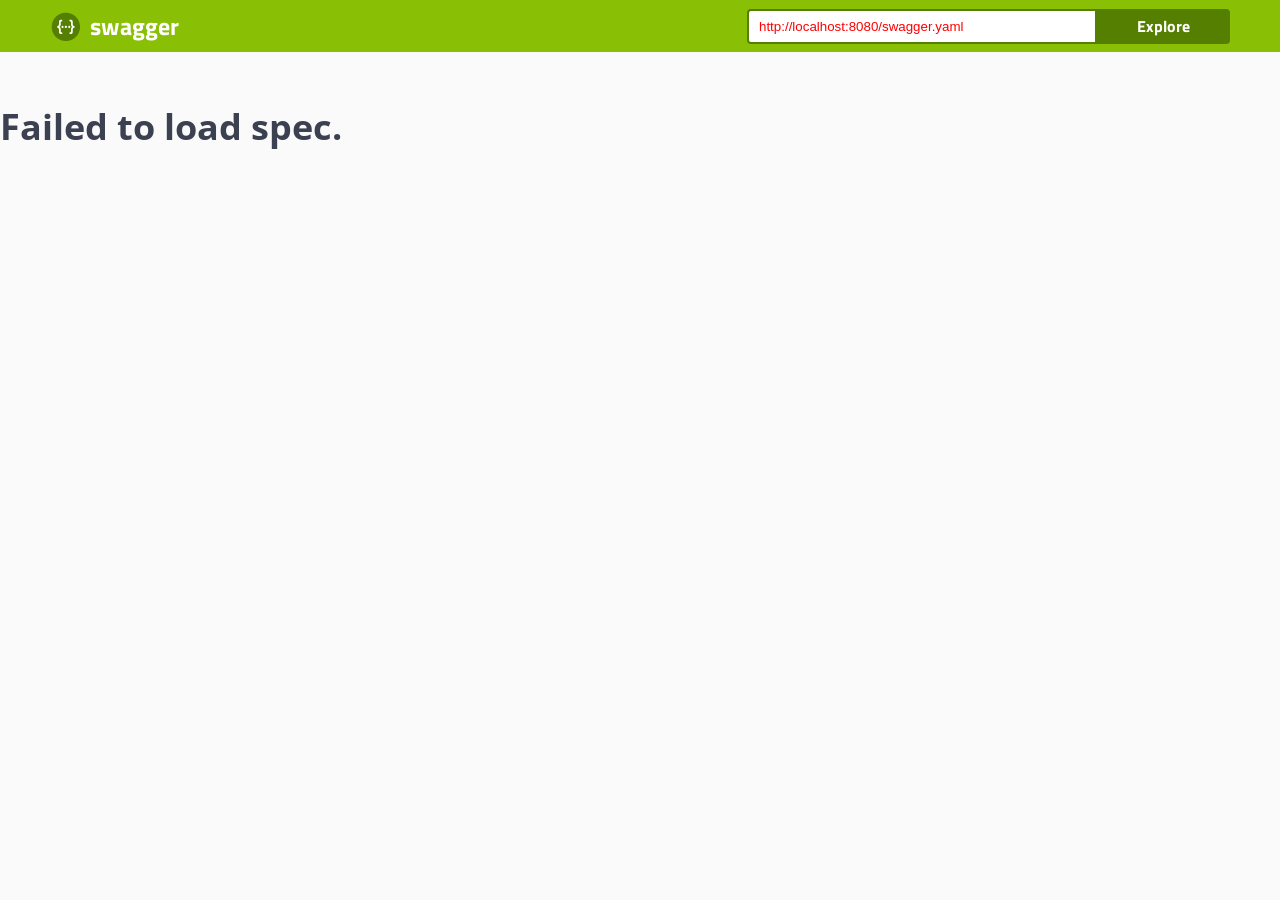
<file: src/public/swagger-ui/index.html>
<!-- HTML for static distribution bundle build -->
<!DOCTYPE html>
<html lang="en">
<head>
  <meta charset="UTF-8">
  <title>Swagger UI</title>
  <link href="https://fonts.googleapis.com/css?family=Open+Sans:400,700|Source+Code+Pro:300,600|Titillium+Web:400,600,700" rel="stylesheet">
  <link rel="stylesheet" type="text/css" href="./swagger-ui.css" >
  <link rel="icon" type="image/png" href="./favicon-32x32.png" sizes="32x32" />
  <link rel="icon" type="image/png" href="./favicon-16x16.png" sizes="16x16" />
  <style>
    html
    {
        box-sizing: border-box;
        overflow: -moz-scrollbars-vertical;
        overflow-y: scroll;
    }
    *,
    *:before,
    *:after
    {
        box-sizing: inherit;
    }

    body {
      margin:0;
      background: #fafafa;
    }
  </style>
</head>

<body>

<svg xmlns="http://www.w3.org/2000/svg" xmlns:xlink="http://www.w3.org/1999/xlink" style="position:absolute;width:0;height:0">
  <defs>
    <symbol viewBox="0 0 20 20" id="unlocked">
          <path d="M15.8 8H14V5.6C14 2.703 12.665 1 10 1 7.334 1 6 2.703 6 5.6V6h2v-.801C8 3.754 8.797 3 10 3c1.203 0 2 .754 2 2.199V8H4c-.553 0-1 .646-1 1.199V17c0 .549.428 1.139.951 1.307l1.197.387C5.672 18.861 6.55 19 7.1 19h5.8c.549 0 1.428-.139 1.951-.307l1.196-.387c.524-.167.953-.757.953-1.306V9.199C17 8.646 16.352 8 15.8 8z"></path>
    </symbol>

    <symbol viewBox="0 0 20 20" id="locked">
      <path d="M15.8 8H14V5.6C14 2.703 12.665 1 10 1 7.334 1 6 2.703 6 5.6V8H4c-.553 0-1 .646-1 1.199V17c0 .549.428 1.139.951 1.307l1.197.387C5.672 18.861 6.55 19 7.1 19h5.8c.549 0 1.428-.139 1.951-.307l1.196-.387c.524-.167.953-.757.953-1.306V9.199C17 8.646 16.352 8 15.8 8zM12 8H8V5.199C8 3.754 8.797 3 10 3c1.203 0 2 .754 2 2.199V8z"/>
    </symbol>

    <symbol viewBox="0 0 20 20" id="close">
      <path d="M14.348 14.849c-.469.469-1.229.469-1.697 0L10 11.819l-2.651 3.029c-.469.469-1.229.469-1.697 0-.469-.469-.469-1.229 0-1.697l2.758-3.15-2.759-3.152c-.469-.469-.469-1.228 0-1.697.469-.469 1.228-.469 1.697 0L10 8.183l2.651-3.031c.469-.469 1.228-.469 1.697 0 .469.469.469 1.229 0 1.697l-2.758 3.152 2.758 3.15c.469.469.469 1.229 0 1.698z"/>
    </symbol>

    <symbol viewBox="0 0 20 20" id="large-arrow">
      <path d="M13.25 10L6.109 2.58c-.268-.27-.268-.707 0-.979.268-.27.701-.27.969 0l7.83 7.908c.268.271.268.709 0 .979l-7.83 7.908c-.268.271-.701.27-.969 0-.268-.269-.268-.707 0-.979L13.25 10z"/>
    </symbol>

    <symbol viewBox="0 0 20 20" id="large-arrow-down">
      <path d="M17.418 6.109c.272-.268.709-.268.979 0s.271.701 0 .969l-7.908 7.83c-.27.268-.707.268-.979 0l-7.908-7.83c-.27-.268-.27-.701 0-.969.271-.268.709-.268.979 0L10 13.25l7.418-7.141z"/>
    </symbol>


    <symbol viewBox="0 0 24 24" id="jump-to">
      <path d="M19 7v4H5.83l3.58-3.59L8 6l-6 6 6 6 1.41-1.41L5.83 13H21V7z"/>
    </symbol>

    <symbol viewBox="0 0 24 24" id="expand">
      <path d="M10 18h4v-2h-4v2zM3 6v2h18V6H3zm3 7h12v-2H6v2z"/>
    </symbol>

  </defs>
</svg>

<div id="swagger-ui"></div>

<script src="./swagger-ui-bundle.js"> </script>
<script src="./swagger-ui-standalone-preset.js"> </script>
<script>
window.onload = function() {
  // Build a system
  const ui = SwaggerUIBundle({
    url: "http://localhost:8080/swagger.yaml",
    dom_id: '#swagger-ui',
    presets: [
      SwaggerUIBundle.presets.apis,
      SwaggerUIStandalonePreset
    ],
    plugins: [
      SwaggerUIBundle.plugins.DownloadUrl
    ],
    layout: "StandaloneLayout"
  })

  window.ui = ui
}
</script>
</body>

</html>
</file>
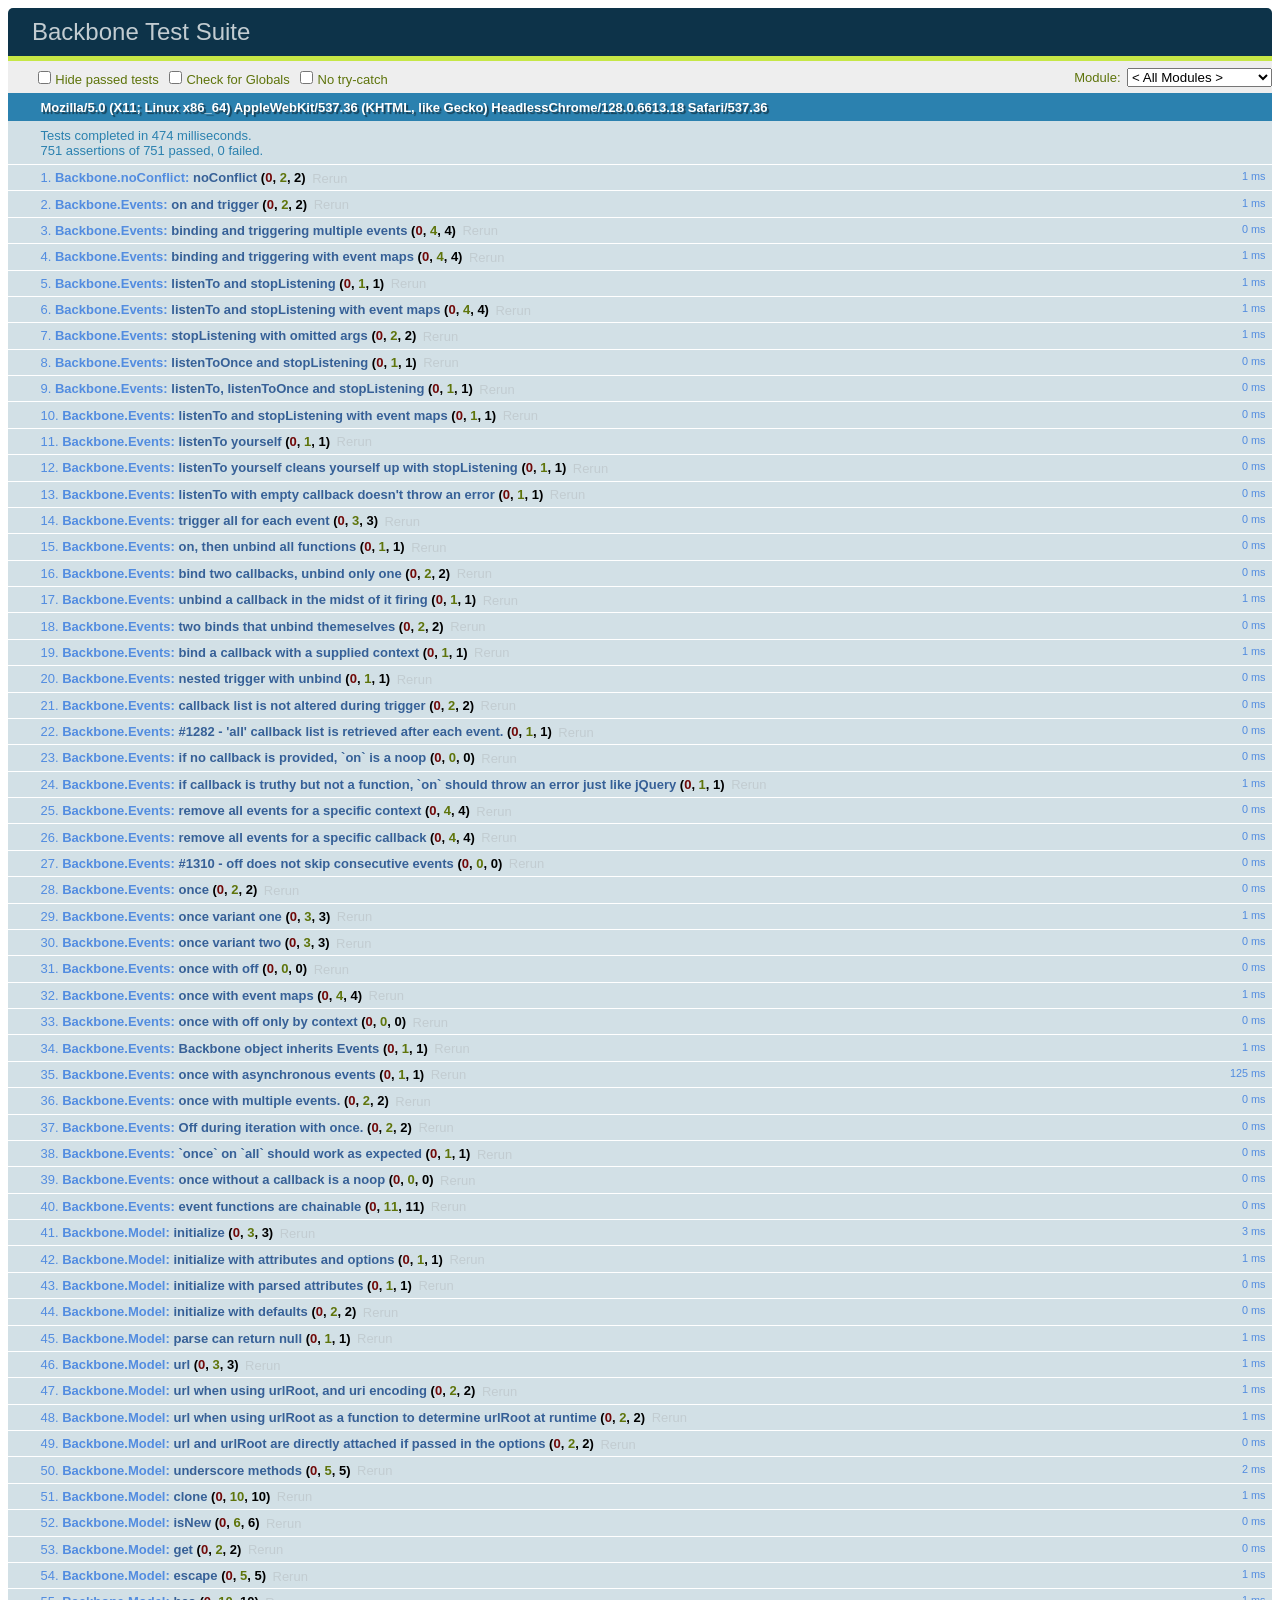
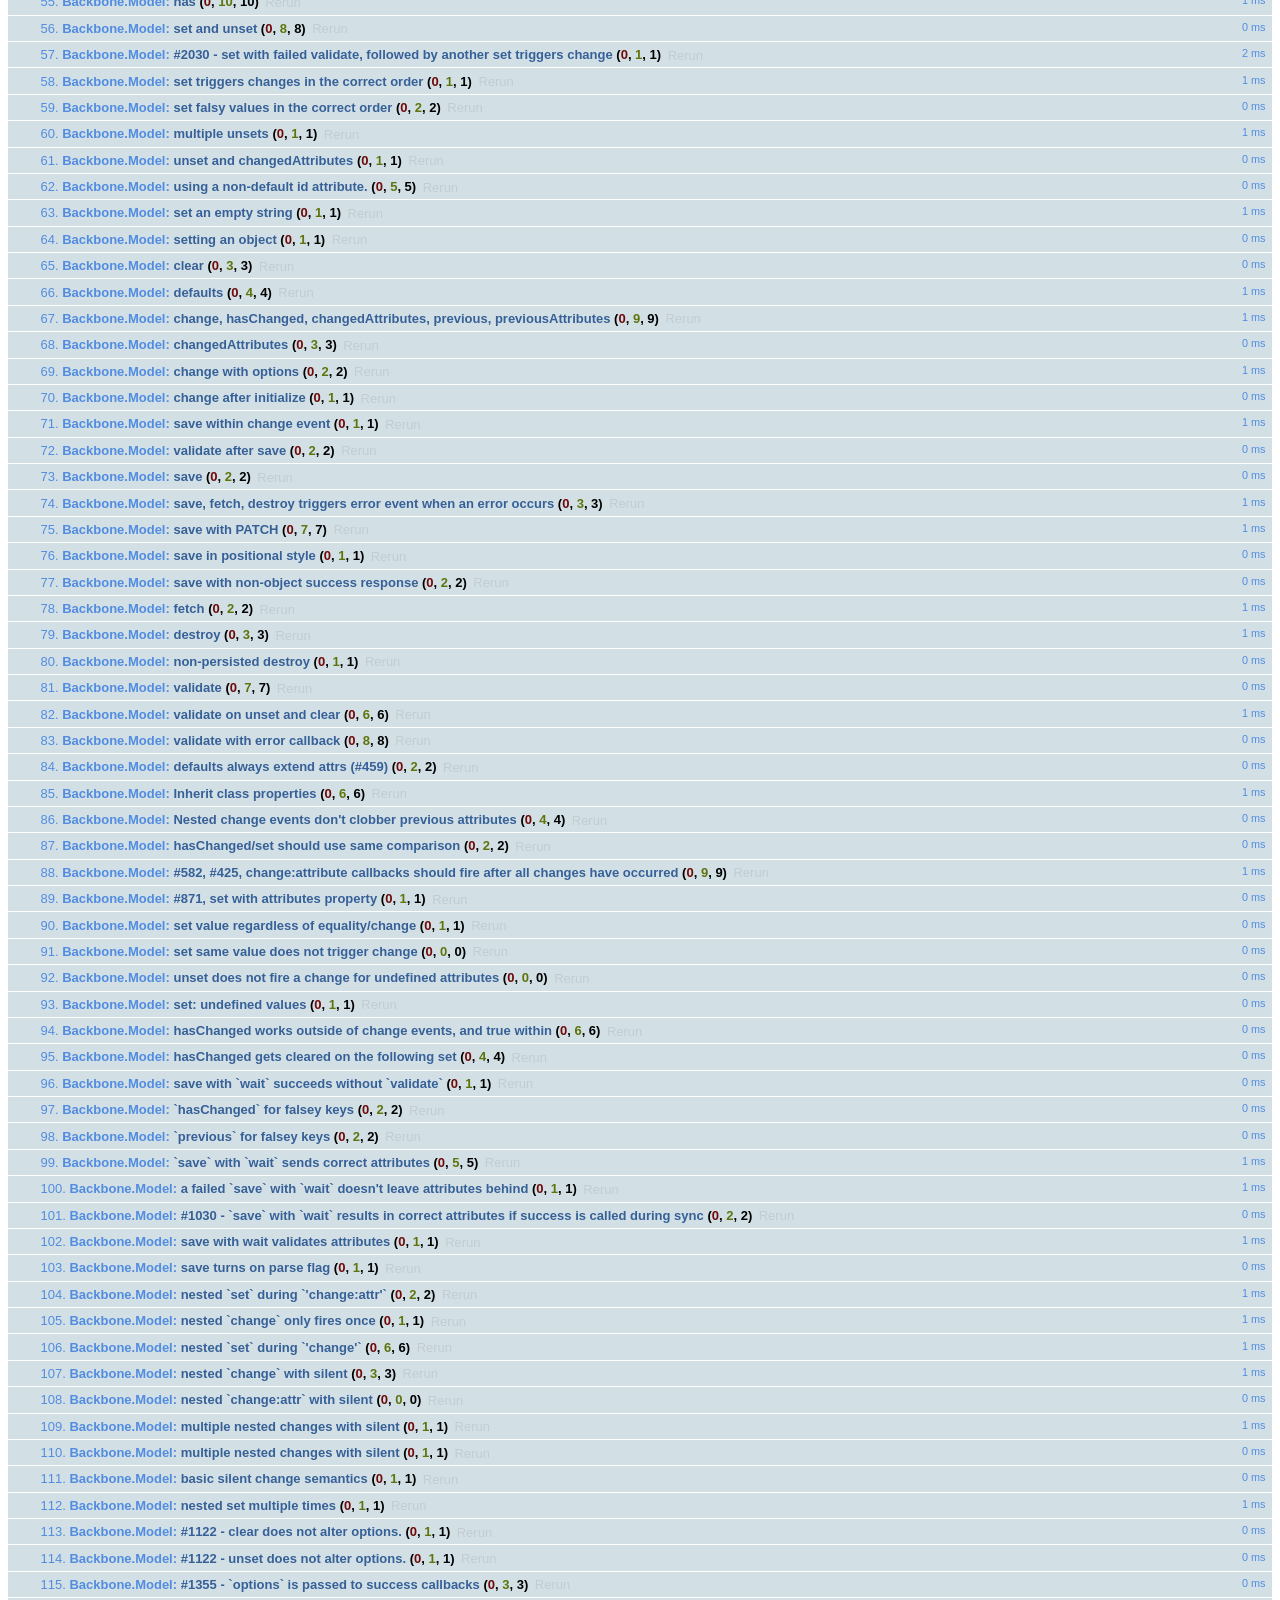
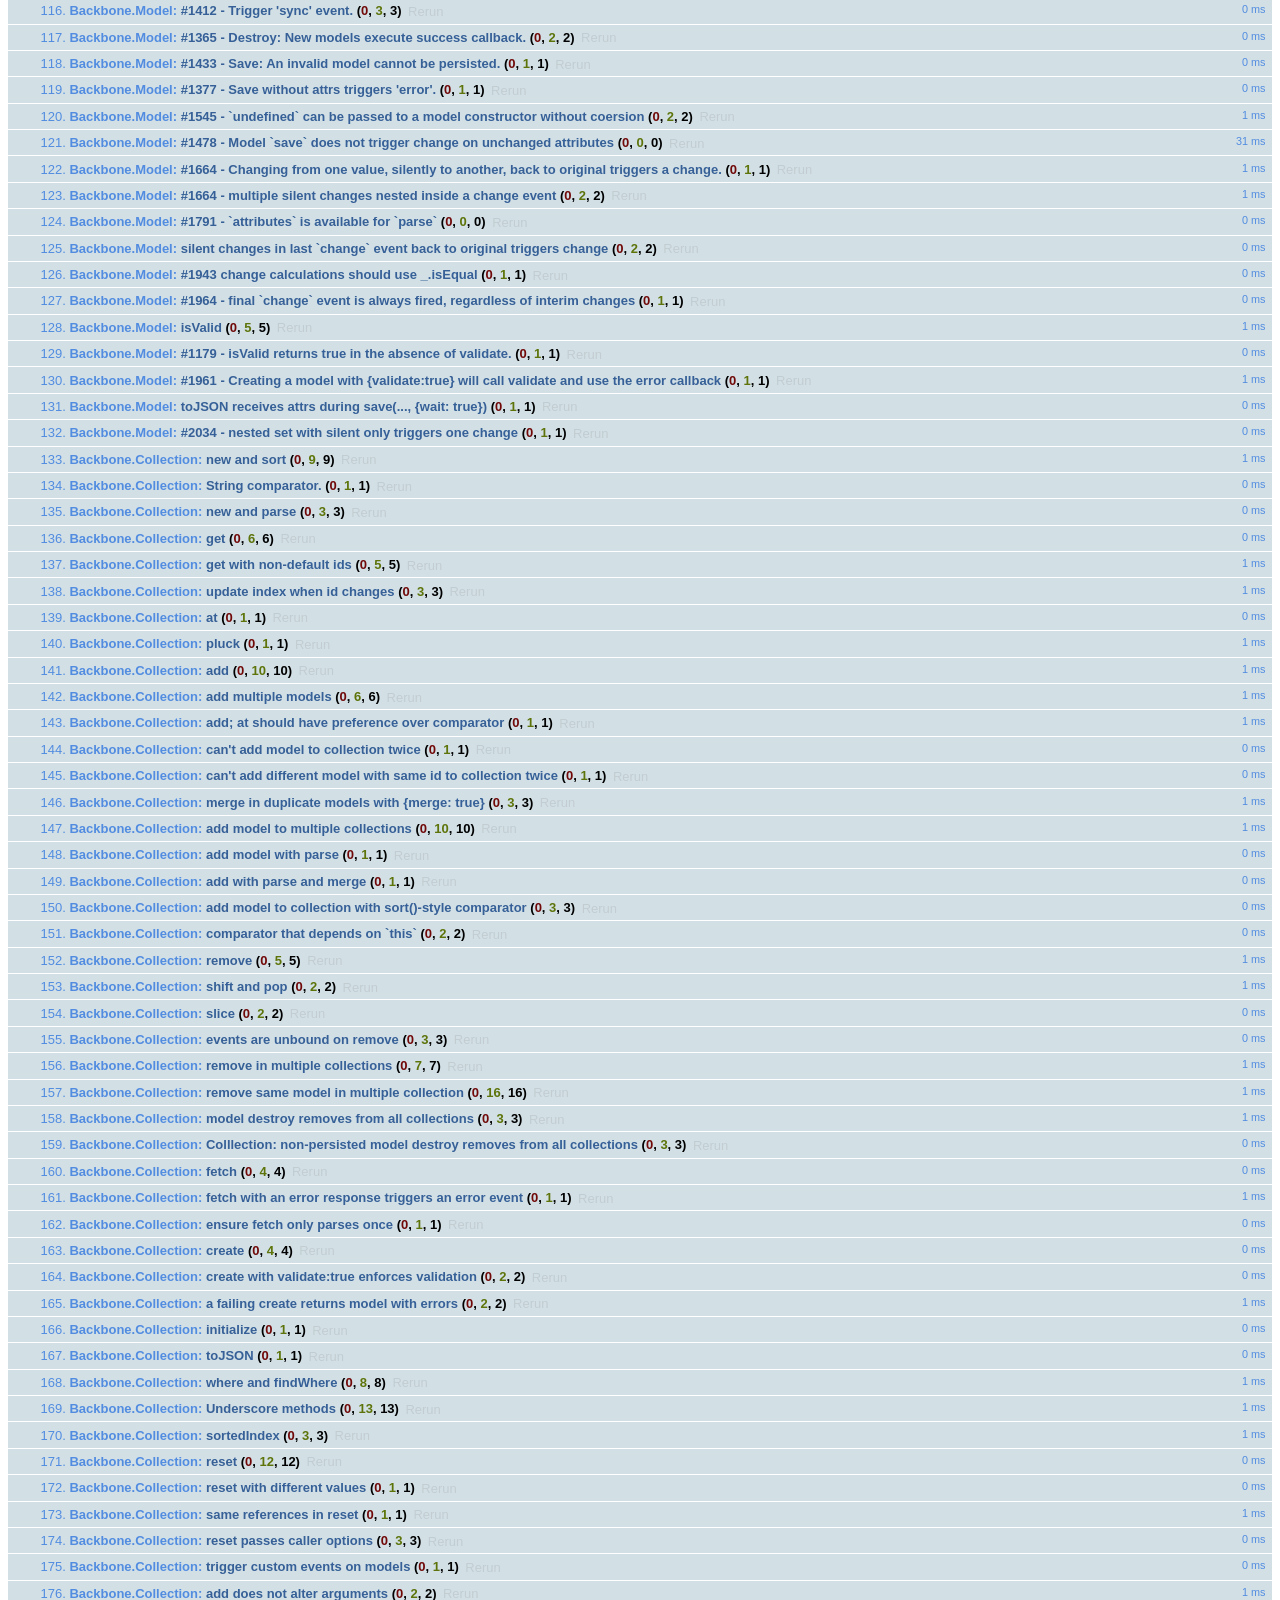
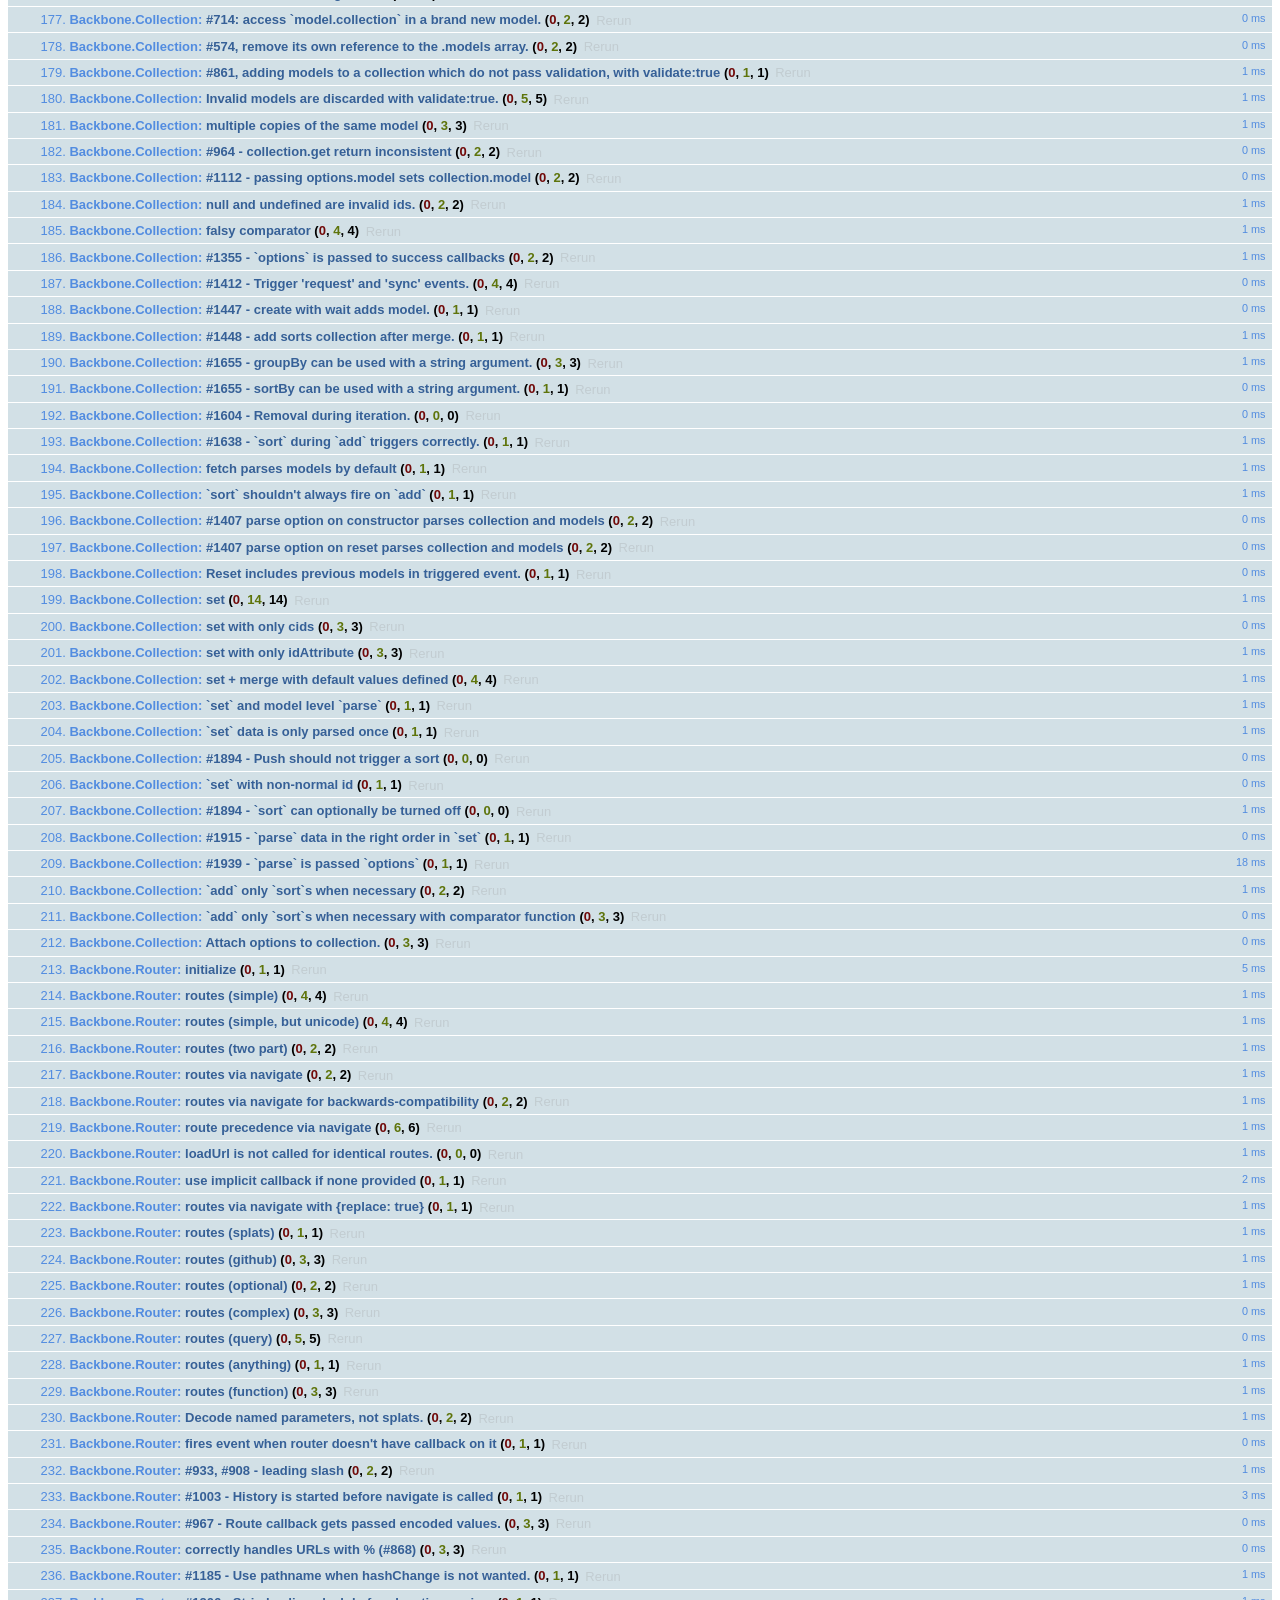
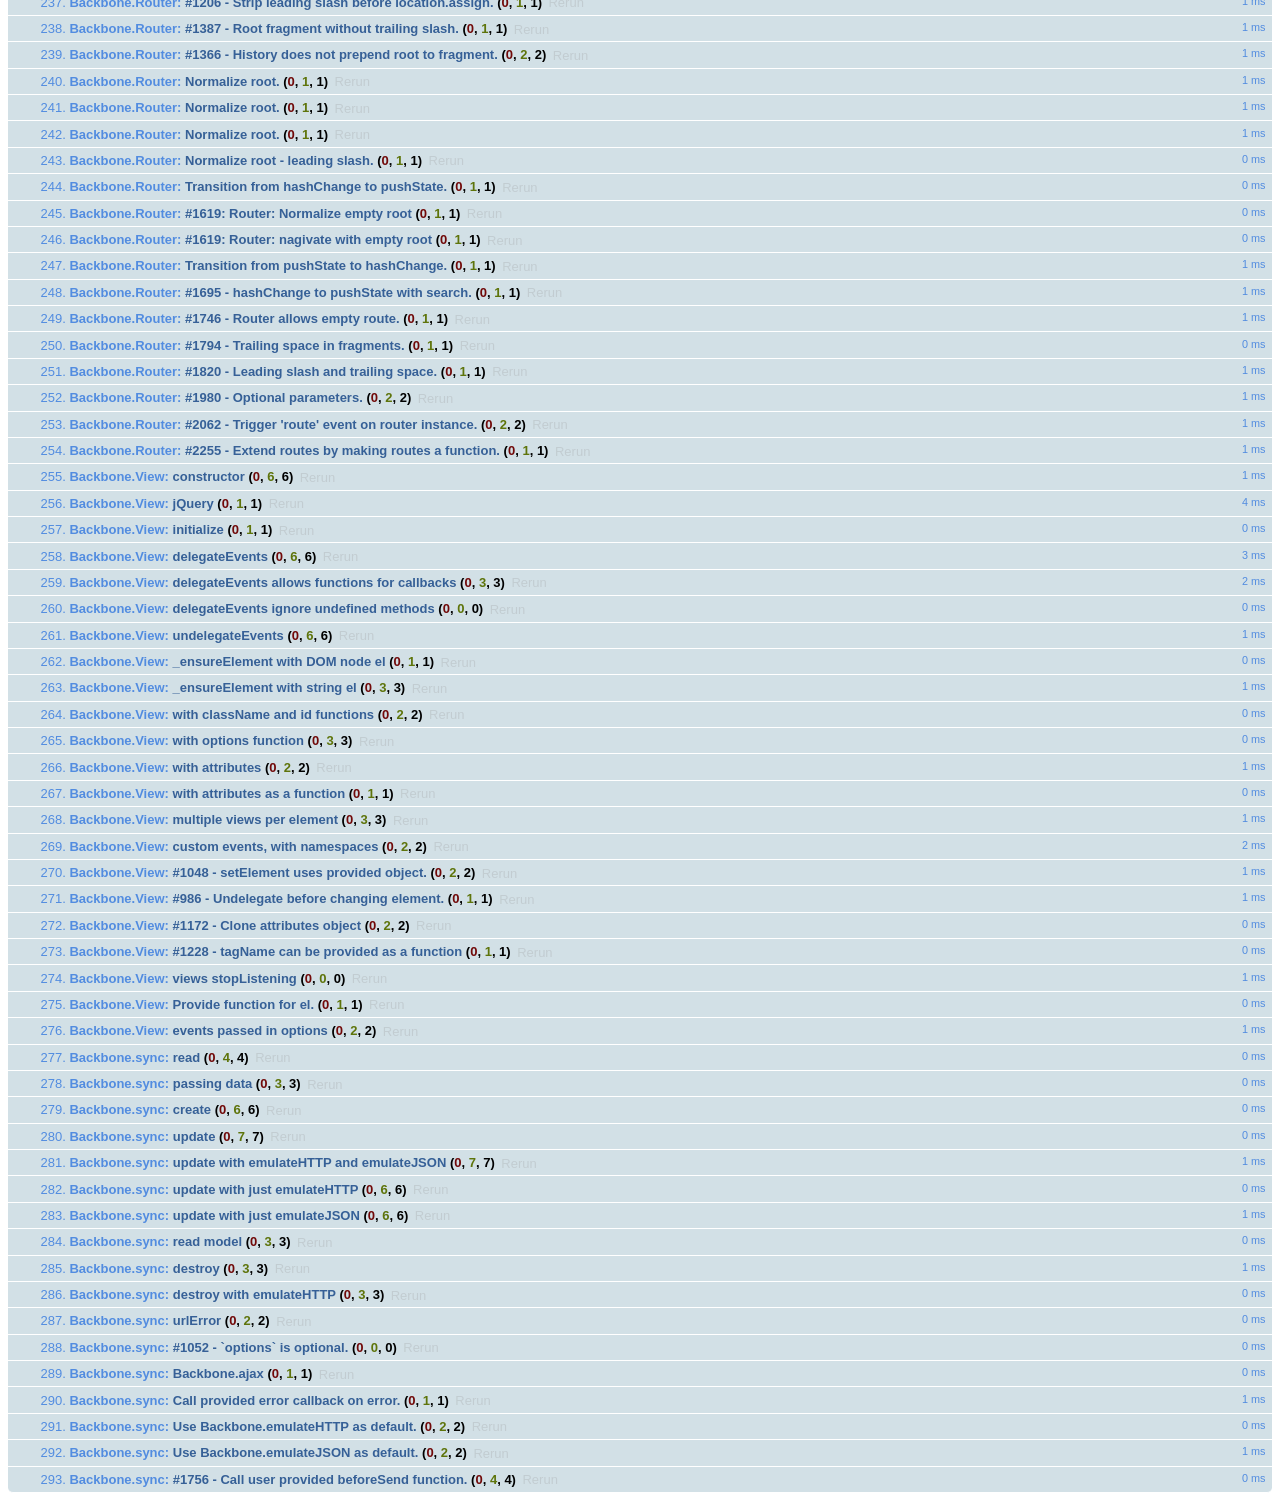
<file: src/public/scripts/vendor/backbone-amd/test/index.html>
<!doctype html>
<html>
<head>
  <meta charset='utf8'>
  <title>Backbone Test Suite</title>
  <link rel="stylesheet" href="vendor/qunit.css" type="text/css" media="screen">
  <script src="vendor/json2.js"></script>
  <script src="vendor/jquery.js"></script>
  <script src="vendor/qunit.js"></script>
  <script src="vendor/underscore.js"></script>
  <script src="../backbone.js"></script>
  <script src="environment.js"></script>
  <script src="noconflict.js"></script>
  <script src="events.js"></script>
  <script src="model.js"></script>
  <script src="collection.js"></script>
  <script src="router.js"></script>
  <script src="view.js"></script>
  <script src="sync.js"></script>
</head>
<body>
  <div id="qunit"></div>
  <div id="qunit-fixture">
    <div id='testElement'>
      <h1>Test</h1>
    </div>
  </div>
</body>
</html>
</file>
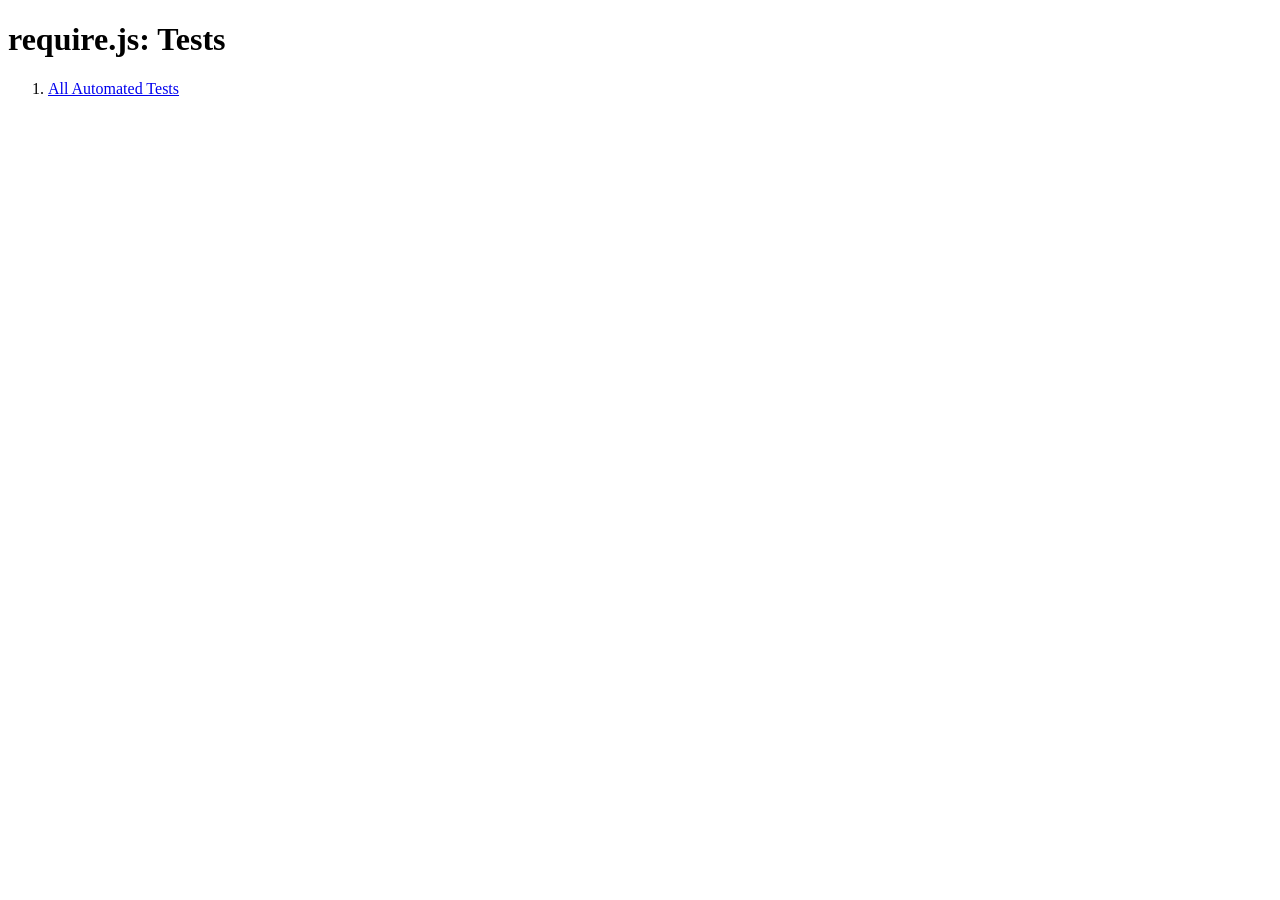
<file: src/public/scripts/vendor/requirejs/tests/index.html>
<!DOCTYPE html>
<html>
<head>
    <title>require.js: Tests</title>
</head>
<body>
    <h1>require.js: Tests</h1>
    <ol>
        <li><a href="doh/runner.html?testUrl=../all">All Automated Tests</a>
    </ol>
</body>
</html>
</file>
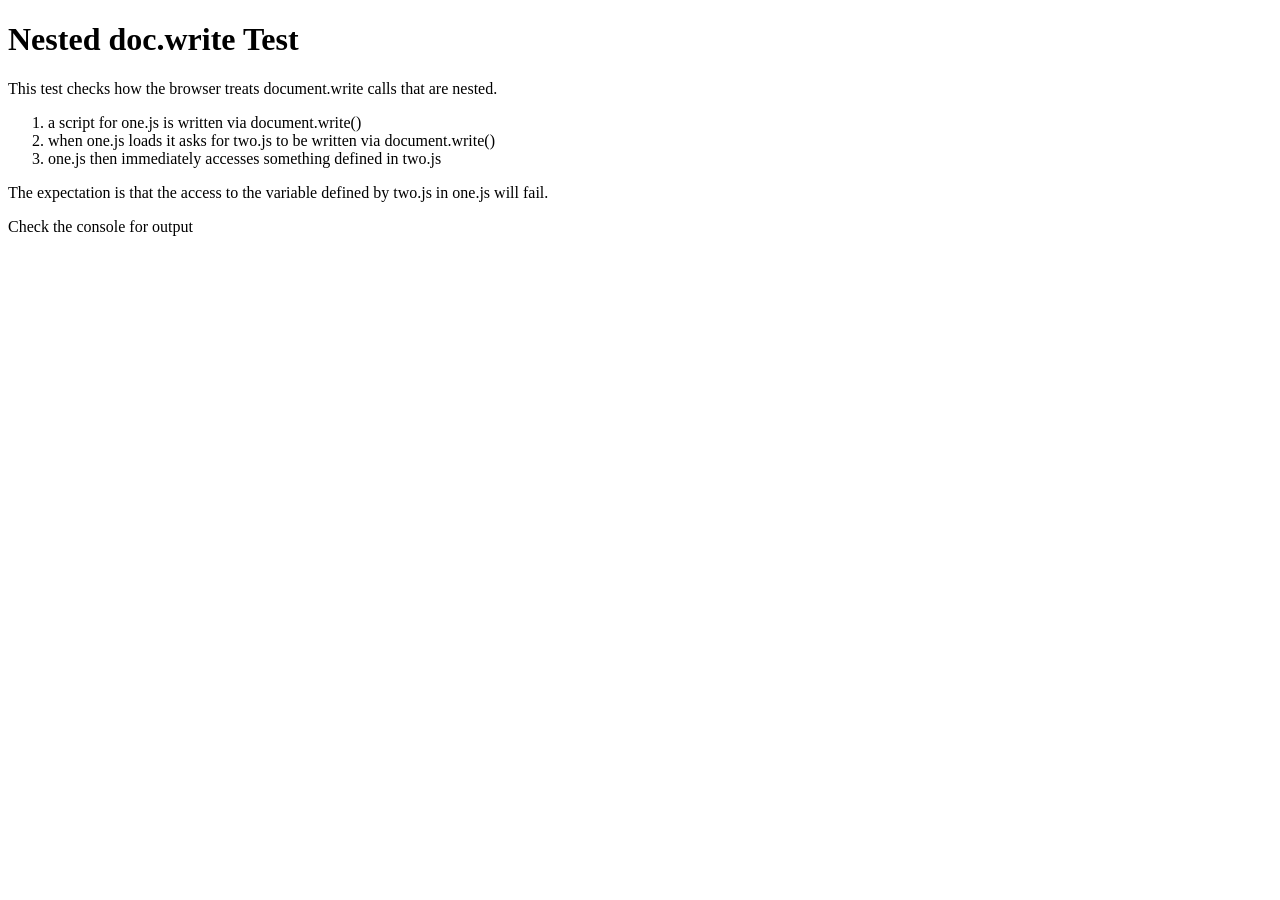
<file: src/public/scripts/vendor/requirejs/tests/browsertests/docwritenested/index.html>
<!DOCTYPE html>
<html>
<head>
    <title>Nested doc.write Test</title>
    <script type="text/javascript">
    function loadScript(url) {
        url += "?stamp=" + (new Date()).getTime();
        document.write('<script src="' + url + '"></' + 'script>');
    }
    loadScript("one.js");
    </script>
</head>
<body>
    <h1>Nested doc.write Test</h1>

    <p>This test checks how the browser treats document.write calls that are nested.</p>
    <ol>
        <li>a script for one.js is written via document.write()</li>
        <li>when one.js loads it asks for two.js to be written via document.write()</li>
        <li>one.js then immediately accesses something defined in two.js</li>
    </ol>
    
    <p>The expectation is that the access to the variable defined by two.js in one.js
    will fail.</p>

    <p>Check the console for output</p>
</body>
</html>
</file>
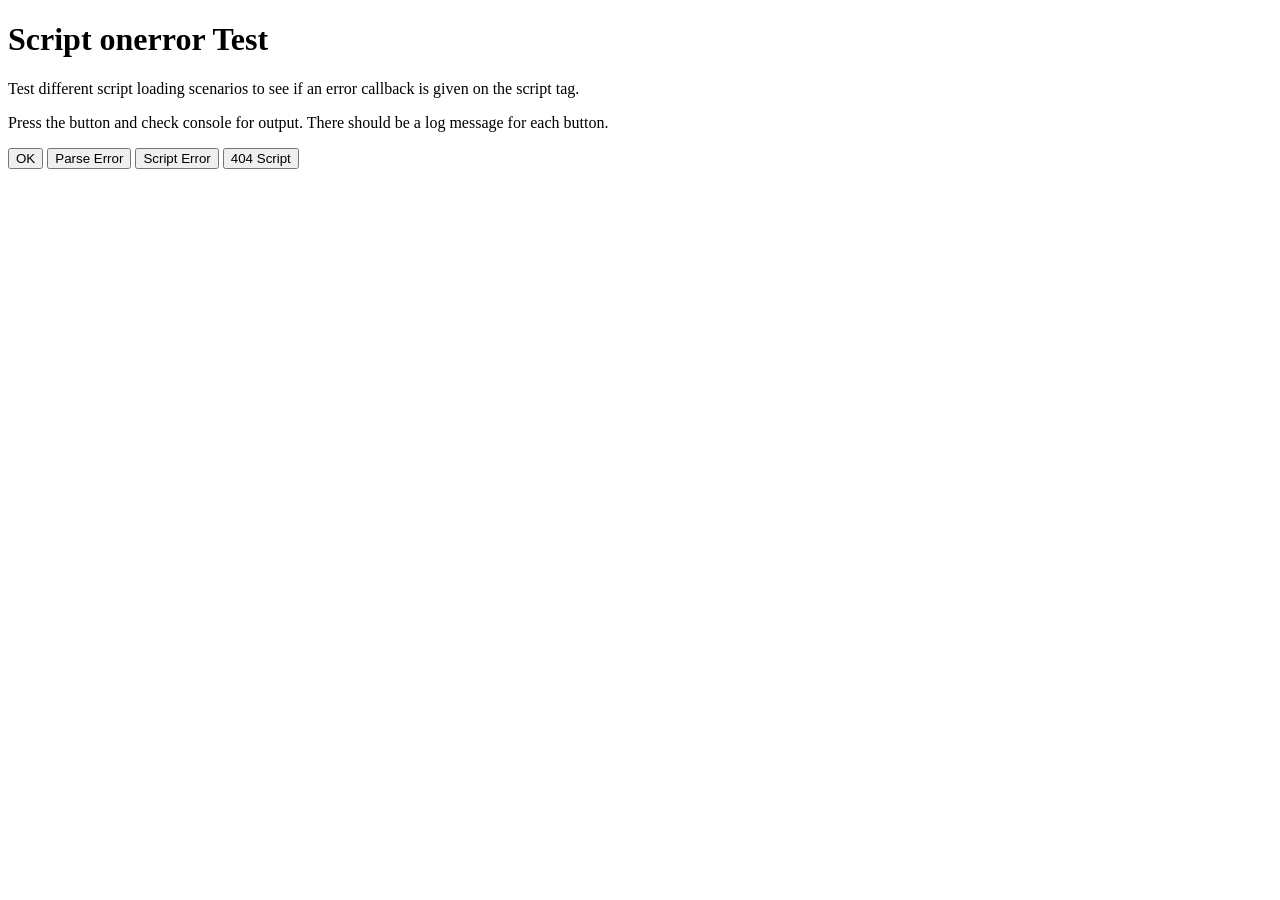
<file: src/public/scripts/vendor/requirejs/tests/browsertests/onerror/index.html>
<!DOCTYPE html>
<html>
<head>
    <title>Script onerror Test</title>
    <script src="../common.js"></script>
    <script>

    var readyRegExp = /complete|loaded/;
  
    function onTestScriptLoad(evt) {
        var node = evt.target || evt.srcElement;
        if (evt.type === "load" || readyRegExp.test(node.readyState)) {
            log(node.getAttribute("data-name") + " loaded");
      
            //Clean up binding.
            if (node.removeEventListener) {
                node.removeEventListener("load", onTestScriptLoad, false);
            } else {
                //Probably IE.
                node.detachEvent("onreadystatechange", onTestScriptLoad);
            }
        }
    }

    function onTestError(evt) {
        var node = evt.target || evt.srcElement;
        log(node.getAttribute("data-name") + " onerror triggered");

        //Clean up binding.
        if (node.removeEventListener) {
            node.removeEventListener("error", onTestError, false);
        } else {
            //Probably IE.
            node.detachEvent("onerror", onTestError);
        }
    }

    function attachScript(url, name) {
        var node = document.createElement("script");
        node.src = url;
        node.type = "text/javascript";
        node.charset = "utf-8";
        node.setAttribute("data-name", name);

        //Set up load listener.
        if (node.addEventListener) {
            node.addEventListener("load", onTestScriptLoad, false);
            node.addEventListener("error", onTestError, false);
        } else {
            //Probably IE.
            node.attachEvent("onreadystatechange", onTestScriptLoad);
            node.attachEvent("onerror", onTestError);
        }
  
        document.getElementsByTagName("head")[0].appendChild(node);
    }

    </script>
</head>
<body>
    <h1>Script onerror Test</h1>

    <p>Test different script loading scenarios to see if an error callback is
    given on the script tag.</p>

    <p>Press the button and check console for output. There should be a log
    message for each button.</p>

    <button onclick="attachScript('ok.js', 'ok');">OK</button>
    <button onclick="attachScript('parseError.js', 'parseError');">Parse Error</button>
    <button onclick="attachScript('scriptError.js', 'scriptError');">Script Error</button>
    <button onclick="attachScript('404.js', '404');">404 Script</button>
</body>
</html>
</file>
<file: src/public/swagger-ui/swagger-ui.css>
@charset "UTF-8";.swagger-ui html{box-sizing:border-box}.swagger-ui *,.swagger-ui :after,.swagger-ui :before{box-sizing:inherit}.swagger-ui body{margin:0;background:#fafafa}.swagger-ui .wrapper{width:100%;max-width:1460px;margin:0 auto;padding:0 20px}.swagger-ui .opblock-tag-section{display:-webkit-box;display:-ms-flexbox;display:flex;-webkit-box-orient:vertical;-webkit-box-direction:normal;-ms-flex-direction:column;flex-direction:column}.swagger-ui .opblock-tag{display:-webkit-box;display:-ms-flexbox;display:flex;padding:10px 20px 10px 10px;cursor:pointer;-webkit-transition:all .2s;transition:all .2s;border-bottom:1px solid rgba(59,65,81,.3);-webkit-box-align:center;-ms-flex-align:center;align-items:center}.swagger-ui .opblock-tag:hover{background:rgba(0,0,0,.02)}.swagger-ui .opblock-tag{font-size:24px;margin:0 0 5px;font-family:Titillium Web,sans-serif;color:#3b4151}.swagger-ui .opblock-tag.no-desc span{-webkit-box-flex:1;-ms-flex:1;flex:1}.swagger-ui .opblock-tag svg{-webkit-transition:all .4s;transition:all .4s}.swagger-ui .opblock-tag small{font-size:14px;font-weight:400;padding:0 10px;-webkit-box-flex:1;-ms-flex:1;flex:1;font-family:Open Sans,sans-serif;color:#3b4151}.swagger-ui .parаmeter__type{font-size:12px;padding:5px 0;font-family:Source Code Pro,monospace;font-weight:600;color:#3b4151}.swagger-ui .view-line-link{position:relative;top:3px;width:20px;margin:0 5px;cursor:pointer;-webkit-transition:all .5s;transition:all .5s}.swagger-ui .opblock{margin:0 0 15px;border:1px solid #000;border-radius:4px;box-shadow:0 0 3px rgba(0,0,0,.19)}.swagger-ui .opblock.is-open .opblock-summary{border-bottom:1px solid #000}.swagger-ui .opblock .opblock-section-header{padding:8px 20px;background:hsla(0,0%,100%,.8);box-shadow:0 1px 2px rgba(0,0,0,.1)}.swagger-ui .opblock .opblock-section-header,.swagger-ui .opblock .opblock-section-header label{display:-webkit-box;display:-ms-flexbox;display:flex;-webkit-box-align:center;-ms-flex-align:center;align-items:center}.swagger-ui .opblock .opblock-section-header label{font-size:12px;font-weight:700;margin:0;font-family:Titillium Web,sans-serif;color:#3b4151}.swagger-ui .opblock .opblock-section-header label span{padding:0 10px 0 0}.swagger-ui .opblock .opblock-section-header h4{font-size:14px;margin:0;-webkit-box-flex:1;-ms-flex:1;flex:1;font-family:Titillium Web,sans-serif;color:#3b4151}.swagger-ui .opblock .opblock-summary-method{font-size:14px;font-weight:700;min-width:80px;padding:6px 15px;text-align:center;border-radius:3px;background:#000;text-shadow:0 1px 0 rgba(0,0,0,.1);font-family:Titillium Web,sans-serif;color:#fff}.swagger-ui .opblock .opblock-summary-path,.swagger-ui .opblock .opblock-summary-path__deprecated{font-size:16px;display:-webkit-box;display:-ms-flexbox;display:flex;padding:0 10px;font-family:Source Code Pro,monospace;font-weight:600;color:#3b4151;-webkit-box-align:center;-ms-flex-align:center;align-items:center}.swagger-ui .opblock .opblock-summary-path .view-line-link,.swagger-ui .opblock .opblock-summary-path__deprecated .view-line-link{position:relative;top:2px;width:0;margin:0;cursor:pointer;-webkit-transition:all .5s;transition:all .5s}.swagger-ui .opblock .opblock-summary-path:hover .view-line-link,.swagger-ui .opblock .opblock-summary-path__deprecated:hover .view-line-link{width:18px;margin:0 5px}.swagger-ui .opblock .opblock-summary-path__deprecated{text-decoration:line-through}.swagger-ui .opblock .opblock-summary-description{font-size:13px;-webkit-box-flex:1;-ms-flex:1;flex:1;font-family:Open Sans,sans-serif;color:#3b4151}.swagger-ui .opblock .opblock-summary{display:-webkit-box;display:-ms-flexbox;display:flex;padding:5px;cursor:pointer;-webkit-box-align:center;-ms-flex-align:center;align-items:center}.swagger-ui .opblock.opblock-post{border-color:#49cc90;background:rgba(73,204,144,.1)}.swagger-ui .opblock.opblock-post .opblock-summary-method{background:#49cc90}.swagger-ui .opblock.opblock-post .opblock-summary{border-color:#49cc90}.swagger-ui .opblock.opblock-put{border-color:#fca130;background:rgba(252,161,48,.1)}.swagger-ui .opblock.opblock-put .opblock-summary-method{background:#fca130}.swagger-ui .opblock.opblock-put .opblock-summary{border-color:#fca130}.swagger-ui .opblock.opblock-delete{border-color:#f93e3e;background:rgba(249,62,62,.1)}.swagger-ui .opblock.opblock-delete .opblock-summary-method{background:#f93e3e}.swagger-ui .opblock.opblock-delete .opblock-summary{border-color:#f93e3e}.swagger-ui .opblock.opblock-get{border-color:#61affe;background:rgba(97,175,254,.1)}.swagger-ui .opblock.opblock-get .opblock-summary-method{background:#61affe}.swagger-ui .opblock.opblock-get .opblock-summary{border-color:#61affe}.swagger-ui .opblock.opblock-patch{border-color:#50e3c2;background:rgba(80,227,194,.1)}.swagger-ui .opblock.opblock-patch .opblock-summary-method{background:#50e3c2}.swagger-ui .opblock.opblock-patch .opblock-summary{border-color:#50e3c2}.swagger-ui .opblock.opblock-head{border-color:#9012fe;background:rgba(144,18,254,.1)}.swagger-ui .opblock.opblock-head .opblock-summary-method{background:#9012fe}.swagger-ui .opblock.opblock-head .opblock-summary{border-color:#9012fe}.swagger-ui .opblock.opblock-options{border-color:#0d5aa7;background:rgba(13,90,167,.1)}.swagger-ui .opblock.opblock-options .opblock-summary-method{background:#0d5aa7}.swagger-ui .opblock.opblock-options .opblock-summary{border-color:#0d5aa7}.swagger-ui .opblock.opblock-deprecated{opacity:.6;border-color:#ebebeb;background:hsla(0,0%,92%,.1)}.swagger-ui .opblock.opblock-deprecated .opblock-summary-method{background:#ebebeb}.swagger-ui .opblock.opblock-deprecated .opblock-summary{border-color:#ebebeb}.swagger-ui .opblock .opblock-schemes{padding:8px 20px}.swagger-ui .opblock .opblock-schemes .schemes-title{padding:0 10px 0 0}.swagger-ui .tab{display:-webkit-box;display:-ms-flexbox;display:flex;margin:20px 0 10px;padding:0;list-style:none}.swagger-ui .tab li{font-size:12px;min-width:100px;min-width:90px;padding:0;cursor:pointer;font-family:Titillium Web,sans-serif;color:#3b4151}.swagger-ui .tab li:first-of-type{position:relative;padding-left:0}.swagger-ui .tab li:first-of-type:after{position:absolute;top:0;right:6px;width:1px;height:100%;content:"";background:rgba(0,0,0,.2)}.swagger-ui .tab li.active{font-weight:700}.swagger-ui .opblock-description-wrapper,.swagger-ui .opblock-title_normal{padding:15px 20px}.swagger-ui .opblock-description-wrapper,.swagger-ui .opblock-description-wrapper h4,.swagger-ui .opblock-title_normal,.swagger-ui .opblock-title_normal h4{font-size:12px;margin:0 0 5px;font-family:Open Sans,sans-serif;color:#3b4151}.swagger-ui .opblock-description-wrapper p,.swagger-ui .opblock-title_normal p{font-size:14px;margin:0;font-family:Open Sans,sans-serif;color:#3b4151}.swagger-ui .execute-wrapper{padding:20px;text-align:right}.swagger-ui .execute-wrapper .btn{width:100%;padding:8px 40px}.swagger-ui .body-param-options{display:-webkit-box;display:-ms-flexbox;display:flex;-webkit-box-orient:vertical;-webkit-box-direction:normal;-ms-flex-direction:column;flex-direction:column}.swagger-ui .body-param-options .body-param-edit{padding:10px 0}.swagger-ui .body-param-options label{padding:8px 0}.swagger-ui .body-param-options label select{margin:3px 0 0}.swagger-ui .responses-inner{padding:20px}.swagger-ui .responses-inner h4,.swagger-ui .responses-inner h5{font-size:12px;margin:10px 0 5px;font-family:Open Sans,sans-serif;color:#3b4151}.swagger-ui .response-col_status{font-size:14px;font-family:Open Sans,sans-serif;color:#3b4151}.swagger-ui .response-col_status .response-undocumented{font-size:11px;font-family:Source Code Pro,monospace;font-weight:600;color:#999}.swagger-ui .response-col_description__inner span{font-size:12px;font-style:italic;display:block;margin:10px 0;padding:10px;border-radius:4px;background:#41444e;font-family:Source Code Pro,monospace;font-weight:600;color:#fff}.swagger-ui .response-col_description__inner span p{margin:0}.swagger-ui .opblock-body pre{font-size:12px;margin:0;padding:10px;white-space:pre-wrap;border-radius:4px;background:#41444e;font-family:Source Code Pro,monospace;font-weight:600;color:#fff}.swagger-ui .opblock-body pre span{color:#fff!important}.swagger-ui .scheme-container{margin:0 0 20px;padding:30px 0;background:#fff;box-shadow:0 1px 2px 0 rgba(0,0,0,.15)}.swagger-ui .scheme-container .schemes{display:-webkit-box;display:-ms-flexbox;display:flex;-webkit-box-align:center;-ms-flex-align:center;align-items:center}.swagger-ui .scheme-container .schemes>label{font-size:12px;font-weight:700;display:-webkit-box;display:-ms-flexbox;display:flex;-webkit-box-orient:vertical;-webkit-box-direction:normal;-ms-flex-direction:column;flex-direction:column;margin:-20px 15px 0 0;font-family:Titillium Web,sans-serif;color:#3b4151}.swagger-ui .scheme-container .schemes>label select{min-width:130px;text-transform:uppercase}.swagger-ui .loading-container{padding:40px 0 60px}.swagger-ui .loading-container .loading{position:relative}.swagger-ui .loading-container .loading:after{font-size:10px;font-weight:700;position:absolute;top:50%;left:50%;content:"loading";-webkit-transform:translate(-50%,-50%);transform:translate(-50%,-50%);text-transform:uppercase;font-family:Titillium Web,sans-serif;color:#3b4151}.swagger-ui .loading-container .loading:before{position:absolute;top:50%;left:50%;display:block;width:60px;height:60px;margin:-30px;content:"";-webkit-animation:rotation 1s infinite linear,opacity .5s;animation:rotation 1s infinite linear,opacity .5s;opacity:1;border:2px solid rgba(85,85,85,.1);border-top-color:rgba(0,0,0,.6);border-radius:100%;-webkit-backface-visibility:hidden;backface-visibility:hidden}@-webkit-keyframes rotation{to{-webkit-transform:rotate(1turn);transform:rotate(1turn)}}@keyframes rotation{to{-webkit-transform:rotate(1turn);transform:rotate(1turn)}}@-webkit-keyframes blinker{50%{opacity:0}}@keyframes blinker{50%{opacity:0}}.swagger-ui .btn{font-size:14px;font-weight:700;padding:5px 23px;-webkit-transition:all .3s;transition:all .3s;border:2px solid #888;border-radius:4px;background:transparent;box-shadow:0 1px 2px rgba(0,0,0,.1);font-family:Titillium Web,sans-serif;color:#3b4151}.swagger-ui .btn[disabled]{cursor:not-allowed;opacity:.3}.swagger-ui .btn:hover{box-shadow:0 0 5px rgba(0,0,0,.3)}.swagger-ui .btn.cancel{border-color:#ff6060;font-family:Titillium Web,sans-serif;color:#ff6060}.swagger-ui .btn.authorize{line-height:1;display:inline;color:#49cc90;border-color:#49cc90}.swagger-ui .btn.authorize span{float:left;padding:4px 20px 0 0}.swagger-ui .btn.authorize svg{fill:#49cc90}.swagger-ui .btn.execute{-webkit-animation:pulse 2s infinite;animation:pulse 2s infinite;color:#fff;border-color:#4990e2}@-webkit-keyframes pulse{0%{color:#fff;background:#4990e2;box-shadow:0 0 0 0 rgba(73,144,226,.8)}70%{box-shadow:0 0 0 5px rgba(73,144,226,0)}to{color:#fff;background:#4990e2;box-shadow:0 0 0 0 rgba(73,144,226,0)}}@keyframes pulse{0%{color:#fff;background:#4990e2;box-shadow:0 0 0 0 rgba(73,144,226,.8)}70%{box-shadow:0 0 0 5px rgba(73,144,226,0)}to{color:#fff;background:#4990e2;box-shadow:0 0 0 0 rgba(73,144,226,0)}}.swagger-ui .btn-group{display:-webkit-box;display:-ms-flexbox;display:flex;padding:30px}.swagger-ui .btn-group .btn{-webkit-box-flex:1;-ms-flex:1;flex:1}.swagger-ui .btn-group .btn:first-child{border-radius:4px 0 0 4px}.swagger-ui .btn-group .btn:last-child{border-radius:0 4px 4px 0}.swagger-ui .authorization__btn{padding:0 10px;border:none;background:none}.swagger-ui .authorization__btn.locked{opacity:1}.swagger-ui .authorization__btn.unlocked{opacity:.4}.swagger-ui .expand-methods,.swagger-ui .expand-operation{border:none;background:none}.swagger-ui .expand-methods svg,.swagger-ui .expand-operation svg{width:20px;height:20px}.swagger-ui .expand-methods{padding:0 10px}.swagger-ui .expand-methods:hover svg{fill:#444}.swagger-ui .expand-methods svg{-webkit-transition:all .3s;transition:all .3s;fill:#777}.swagger-ui button{cursor:pointer;outline:none}.swagger-ui select{font-size:14px;font-weight:700;padding:5px 40px 5px 10px;border:2px solid #41444e;border-radius:4px;background:#f7f7f7 url([data-uri]) right 10px center no-repeat;background-size:20px;box-shadow:0 1px 2px 0 rgba(0,0,0,.25);font-family:Titillium Web,sans-serif;color:#3b4151;-webkit-appearance:none;-moz-appearance:none;appearance:none}.swagger-ui select[multiple]{margin:5px 0;padding:5px;background:#f7f7f7}.swagger-ui .opblock-body select{min-width:230px}.swagger-ui label{font-size:12px;font-weight:700;margin:0 0 5px;font-family:Titillium Web,sans-serif;color:#3b4151}.swagger-ui input[type=email],.swagger-ui input[type=password],.swagger-ui input[type=search],.swagger-ui input[type=text]{min-width:100px;margin:5px 0;padding:8px 10px;border:1px solid #d9d9d9;border-radius:4px;background:#fff}.swagger-ui input[type=email].invalid,.swagger-ui input[type=password].invalid,.swagger-ui input[type=search].invalid,.swagger-ui input[type=text].invalid{-webkit-animation:shake .4s 1;animation:shake .4s 1;border-color:#f93e3e;background:#feebeb}@-webkit-keyframes shake{10%,90%{-webkit-transform:translate3d(-1px,0,0);transform:translate3d(-1px,0,0)}20%,80%{-webkit-transform:translate3d(2px,0,0);transform:translate3d(2px,0,0)}30%,50%,70%{-webkit-transform:translate3d(-4px,0,0);transform:translate3d(-4px,0,0)}40%,60%{-webkit-transform:translate3d(4px,0,0);transform:translate3d(4px,0,0)}}@keyframes shake{10%,90%{-webkit-transform:translate3d(-1px,0,0);transform:translate3d(-1px,0,0)}20%,80%{-webkit-transform:translate3d(2px,0,0);transform:translate3d(2px,0,0)}30%,50%,70%{-webkit-transform:translate3d(-4px,0,0);transform:translate3d(-4px,0,0)}40%,60%{-webkit-transform:translate3d(4px,0,0);transform:translate3d(4px,0,0)}}.swagger-ui textarea{font-size:12px;width:100%;min-height:280px;padding:10px;border:none;border-radius:4px;outline:none;background:hsla(0,0%,100%,.8);font-family:Source Code Pro,monospace;font-weight:600;color:#3b4151}.swagger-ui textarea:focus{border:2px solid #61affe}.swagger-ui textarea.curl{font-size:12px;min-height:100px;margin:0;padding:10px;resize:none;border-radius:4px;background:#41444e;font-family:Source Code Pro,monospace;font-weight:600;color:#fff}.swagger-ui .checkbox{padding:5px 0 10px;-webkit-transition:opacity .5s;transition:opacity .5s;color:#333}.swagger-ui .checkbox label{display:-webkit-box;display:-ms-flexbox;display:flex}.swagger-ui .checkbox p{font-weight:400!important;font-style:italic;margin:0!important;font-family:Source Code Pro,monospace;font-weight:600;color:#3b4151}.swagger-ui .checkbox input[type=checkbox]{display:none}.swagger-ui .checkbox input[type=checkbox]+label>.item{position:relative;top:3px;display:inline-block;width:16px;height:16px;margin:0 8px 0 0;padding:5px;cursor:pointer;border-radius:1px;background:#e8e8e8;box-shadow:0 0 0 2px #e8e8e8;-webkit-box-flex:0;-ms-flex:none;flex:none}.swagger-ui .checkbox input[type=checkbox]+label>.item:active{-webkit-transform:scale(.9);transform:scale(.9)}.swagger-ui .checkbox input[type=checkbox]:checked+label>.item{background:#e8e8e8 url("data:image/svg+xml;charset=utf-8,%3Csvg width='10' height='8' viewBox='3 7 10 8' xmlns='http://www.w3.org/2000/svg'%3E%3Cpath fill='%2341474E' fill-rule='evenodd' d='M6.333 15L3 11.667l1.333-1.334 2 2L11.667 7 13 8.333z'/%3E%3C/svg%3E") 50% no-repeat}.swagger-ui .dialog-ux{position:fixed;z-index:9999;top:0;right:0;bottom:0;left:0}.swagger-ui .dialog-ux .backdrop-ux{position:fixed;top:0;right:0;bottom:0;left:0;background:rgba(0,0,0,.8)}.swagger-ui .dialog-ux .modal-ux{position:absolute;z-index:9999;top:50%;left:50%;width:100%;min-width:300px;max-width:650px;-webkit-transform:translate(-50%,-50%);transform:translate(-50%,-50%);border:1px solid #ebebeb;border-radius:4px;background:#fff;box-shadow:0 10px 30px 0 rgba(0,0,0,.2)}.swagger-ui .dialog-ux .modal-ux-content{overflow-y:auto;max-height:540px;padding:20px}.swagger-ui .dialog-ux .modal-ux-content p{font-size:12px;margin:0 0 5px;color:#41444e;font-family:Open Sans,sans-serif;color:#3b4151}.swagger-ui .dialog-ux .modal-ux-content h4{font-size:18px;font-weight:600;margin:15px 0 0;font-family:Titillium Web,sans-serif;color:#3b4151}.swagger-ui .dialog-ux .modal-ux-header{display:-webkit-box;display:-ms-flexbox;display:flex;padding:12px 0;border-bottom:1px solid #ebebeb;-webkit-box-align:center;-ms-flex-align:center;align-items:center}.swagger-ui .dialog-ux .modal-ux-header .close-modal{padding:0 10px;border:none;background:none;-webkit-appearance:none;-moz-appearance:none;appearance:none}.swagger-ui .dialog-ux .modal-ux-header h3{font-size:20px;font-weight:600;margin:0;padding:0 20px;-webkit-box-flex:1;-ms-flex:1;flex:1;font-family:Titillium Web,sans-serif;color:#3b4151}.swagger-ui .model{font-size:12px;font-weight:300;font-family:Source Code Pro,monospace;font-weight:600;color:#3b4151}.swagger-ui .model-toggle{font-size:10px;position:relative;top:6px;display:inline-block;margin:auto .3em;cursor:pointer;-webkit-transition:-webkit-transform .15s ease-in;transition:-webkit-transform .15s ease-in;transition:transform .15s ease-in;transition:transform .15s ease-in,-webkit-transform .15s ease-in;-webkit-transform:rotate(90deg);transform:rotate(90deg);-webkit-transform-origin:50% 50%;transform-origin:50% 50%}.swagger-ui .model-toggle.collapsed{-webkit-transform:rotate(0deg);transform:rotate(0deg)}.swagger-ui .model-toggle:after{display:block;width:20px;height:20px;content:"";background:url("data:image/svg+xml;charset=utf-8,%3Csvg xmlns='http://www.w3.org/2000/svg' width='24' height='24' viewBox='0 0 24 24'%3E%3Cpath d='M10 6L8.59 7.41 13.17 12l-4.58 4.59L10 18l6-6z'/%3E%3C/svg%3E") 50% no-repeat;background-size:100%}.swagger-ui .model-jump-to-path{position:relative;cursor:pointer}.swagger-ui .model-jump-to-path .view-line-link{position:absolute;top:-.4em;cursor:pointer}.swagger-ui .model-title{position:relative}.swagger-ui .model-title:hover .model-hint{visibility:visible}.swagger-ui .model-hint{position:absolute;top:-1.8em;visibility:hidden;padding:.1em .5em;white-space:nowrap;color:#ebebeb;border-radius:4px;background:rgba(0,0,0,.7)}.swagger-ui section.models{margin:30px 0;border:1px solid rgba(59,65,81,.3);border-radius:4px}.swagger-ui section.models.is-open{padding:0 0 20px}.swagger-ui section.models.is-open h4{margin:0 0 5px;border-bottom:1px solid rgba(59,65,81,.3)}.swagger-ui section.models.is-open h4 svg{-webkit-transform:rotate(90deg);transform:rotate(90deg)}.swagger-ui section.models h4{font-size:16px;display:-webkit-box;display:-ms-flexbox;display:flex;margin:0;padding:10px 20px 10px 10px;cursor:pointer;-webkit-transition:all .2s;transition:all .2s;font-family:Titillium Web,sans-serif;color:#777;-webkit-box-align:center;-ms-flex-align:center;align-items:center}.swagger-ui section.models h4 svg{-webkit-transition:all .4s;transition:all .4s}.swagger-ui section.models h4 span{-webkit-box-flex:1;-ms-flex:1;flex:1}.swagger-ui section.models h4:hover{background:rgba(0,0,0,.02)}.swagger-ui section.models h5{font-size:16px;margin:0 0 10px;font-family:Titillium Web,sans-serif;color:#777}.swagger-ui section.models .model-jump-to-path{position:relative;top:5px}.swagger-ui section.models .model-container{margin:0 20px 15px;-webkit-transition:all .5s;transition:all .5s;border-radius:4px;background:rgba(0,0,0,.05)}.swagger-ui section.models .model-container:hover{background:rgba(0,0,0,.07)}.swagger-ui section.models .model-container:first-of-type{margin:20px}.swagger-ui section.models .model-container:last-of-type{margin:0 20px}.swagger-ui section.models .model-box{background:none}.swagger-ui .model-box{padding:10px;border-radius:4px;background:rgba(0,0,0,.1)}.swagger-ui .model-box .model-jump-to-path{position:relative;top:4px}.swagger-ui .model-title{font-size:16px;font-family:Titillium Web,sans-serif;color:#555}.swagger-ui span>span.model,.swagger-ui span>span.model .brace-close{padding:0 0 0 10px}.swagger-ui .prop-type{color:#55a}.swagger-ui .prop-enum{display:block}.swagger-ui .prop-format{color:#999}.swagger-ui table{width:100%;padding:0 10px;border-collapse:collapse}.swagger-ui table.model tbody tr td{padding:0;vertical-align:top}.swagger-ui table.model tbody tr td:first-of-type{width:100px;padding:0}.swagger-ui table.headers td{font-size:12px;font-weight:300;vertical-align:middle;font-family:Source Code Pro,monospace;font-weight:600;color:#3b4151}.swagger-ui table tbody tr td{padding:10px 0 0;vertical-align:top}.swagger-ui table tbody tr td:first-of-type{width:20%;padding:10px 0}.swagger-ui table thead tr td,.swagger-ui table thead tr th{font-size:12px;font-weight:700;padding:12px 0;text-align:left;border-bottom:1px solid rgba(59,65,81,.2);font-family:Open Sans,sans-serif;color:#3b4151}.swagger-ui .parameters-col_description p{font-size:14px;margin:0;font-family:Open Sans,sans-serif;color:#3b4151}.swagger-ui .parameters-col_description input[type=text]{width:100%;max-width:340px}.swagger-ui .parameter__name{font-size:16px;font-weight:400;font-family:Titillium Web,sans-serif;color:#3b4151}.swagger-ui .parameter__name.required{font-weight:700}.swagger-ui .parameter__name.required:after{font-size:10px;position:relative;top:-6px;padding:5px;content:"required";color:rgba(255,0,0,.6)}.swagger-ui .parameter__in{font-size:12px;font-style:italic;font-family:Source Code Pro,monospace;font-weight:600;color:#888}.swagger-ui .table-container{padding:20px}.swagger-ui .topbar{padding:8px 30px;background-color:#89bf04}.swagger-ui .topbar .topbar-wrapper{-ms-flex-align:center}.swagger-ui .topbar .topbar-wrapper,.swagger-ui .topbar a{display:-webkit-box;display:-ms-flexbox;display:flex;-webkit-box-align:center;align-items:center}.swagger-ui .topbar a{font-size:1.5em;font-weight:700;text-decoration:none;-webkit-box-flex:1;-ms-flex:1;flex:1;-ms-flex-align:center;font-family:Titillium Web,sans-serif;color:#fff}.swagger-ui .topbar a span{margin:0;padding:0 10px}.swagger-ui .topbar .download-url-wrapper{display:-webkit-box;display:-ms-flexbox;display:flex}.swagger-ui .topbar .download-url-wrapper input[type=text]{min-width:350px;margin:0;border:2px solid #547f00;border-radius:4px 0 0 4px;outline:none}.swagger-ui .topbar .download-url-wrapper .download-url-button{font-size:16px;font-weight:700;padding:4px 40px;border:none;border-radius:0 4px 4px 0;background:#547f00;font-family:Titillium Web,sans-serif;color:#fff}.swagger-ui .info{margin:50px 0}.swagger-ui .info hgroup.main{margin:0 0 20px}.swagger-ui .info hgroup.main a{font-size:12px}.swagger-ui .info p{font-size:14px;font-family:Open Sans,sans-serif;color:#3b4151}.swagger-ui .info code{padding:3px 5px;border-radius:4px;background:rgba(0,0,0,.05);font-family:Source Code Pro,monospace;font-weight:600;color:#9012fe}.swagger-ui .info a{font-size:14px;-webkit-transition:all .4s;transition:all .4s;font-family:Open Sans,sans-serif;color:#4990e2}.swagger-ui .info a:hover{color:#1f69c0}.swagger-ui .info>div{margin:0 0 5px}.swagger-ui .info .base-url{font-size:12px;font-weight:300!important;margin:0;font-family:Source Code Pro,monospace;font-weight:600;color:#3b4151}.swagger-ui .info .title{font-size:36px;margin:0;font-family:Open Sans,sans-serif;color:#3b4151}.swagger-ui .info .title small{font-size:10px;position:relative;top:-5px;display:inline-block;margin:0 0 0 5px;padding:2px 4px;vertical-align:super;border-radius:57px;background:#7d8492}.swagger-ui .info .title small pre{margin:0;font-family:Titillium Web,sans-serif;color:#fff}.swagger-ui .auth-btn-wrapper{display:-webkit-box;display:-ms-flexbox;display:flex;padding:10px 0;-webkit-box-pack:center;-ms-flex-pack:center;justify-content:center}.swagger-ui .auth-wrapper{display:-webkit-box;display:-ms-flexbox;display:flex;-webkit-box-flex:1;-ms-flex:1;flex:1;-webkit-box-pack:end;-ms-flex-pack:end;justify-content:flex-end}.swagger-ui .auth-wrapper .authorize{padding-right:20px}.swagger-ui .auth-container{margin:0 0 10px;padding:10px 20px;border-bottom:1px solid #ebebeb}.swagger-ui .auth-container:last-of-type{margin:0;padding:10px 20px;border:0}.swagger-ui .auth-container h4{margin:5px 0 15px!important}.swagger-ui .auth-container .wrapper{margin:0;padding:0}.swagger-ui .auth-container input[type=password],.swagger-ui .auth-container input[type=text]{min-width:230px}.swagger-ui .auth-container .errors{font-size:12px;padding:10px;border-radius:4px;font-family:Source Code Pro,monospace;font-weight:600;color:#3b4151}.swagger-ui .scopes h2{font-size:14px;font-family:Titillium Web,sans-serif;color:#3b4151}.swagger-ui .scope-def{padding:0 0 20px}.swagger-ui .errors-wrapper{margin:20px;padding:10px 20px;-webkit-animation:scaleUp .5s;animation:scaleUp .5s;border:2px solid #f93e3e;border-radius:4px;background:rgba(249,62,62,.1)}.swagger-ui .errors-wrapper .error-wrapper{margin:0 0 10px}.swagger-ui .errors-wrapper .errors h4{font-size:14px;margin:0;font-family:Source Code Pro,monospace;font-weight:600;color:#3b4151}.swagger-ui .errors-wrapper .errors small{color:#666}.swagger-ui .errors-wrapper hgroup{display:-webkit-box;display:-ms-flexbox;display:flex;-webkit-box-align:center;-ms-flex-align:center;align-items:center}.swagger-ui .errors-wrapper hgroup h4{font-size:20px;margin:0;-webkit-box-flex:1;-ms-flex:1;flex:1;font-family:Titillium Web,sans-serif;color:#3b4151}@-webkit-keyframes scaleUp{0%{-webkit-transform:scale(.8);transform:scale(.8);opacity:0}to{-webkit-transform:scale(1);transform:scale(1);opacity:1}}@keyframes scaleUp{0%{-webkit-transform:scale(.8);transform:scale(.8);opacity:0}to{-webkit-transform:scale(1);transform:scale(1);opacity:1}}.swagger-ui .Resizer.vertical.disabled{display:none}
/*# sourceMappingURL=swagger-ui.css.map*/
</file>
<file: src/public/scripts/vendor/backbone-amd/test/vendor/qunit.css>
/**
 * QUnit v1.11.0 - A JavaScript Unit Testing Framework
 *
 * http://qunitjs.com
 *
 * Copyright 2012 jQuery Foundation and other contributors
 * Released under the MIT license.
 * http://jquery.org/license
 */

/** Font Family and Sizes */

#qunit-tests, #qunit-header, #qunit-banner, #qunit-testrunner-toolbar, #qunit-userAgent, #qunit-testresult {
	font-family: "Helvetica Neue Light", "HelveticaNeue-Light", "Helvetica Neue", Calibri, Helvetica, Arial, sans-serif;
}

#qunit-testrunner-toolbar, #qunit-userAgent, #qunit-testresult, #qunit-tests li { font-size: small; }
#qunit-tests { font-size: smaller; }


/** Resets */

#qunit-tests, #qunit-header, #qunit-banner, #qunit-userAgent, #qunit-testresult, #qunit-modulefilter {
	margin: 0;
	padding: 0;
}


/** Header */

#qunit-header {
	padding: 0.5em 0 0.5em 1em;

	color: #8699a4;
	background-color: #0d3349;

	font-size: 1.5em;
	line-height: 1em;
	font-weight: normal;

	border-radius: 5px 5px 0 0;
	-moz-border-radius: 5px 5px 0 0;
	-webkit-border-top-right-radius: 5px;
	-webkit-border-top-left-radius: 5px;
}

#qunit-header a {
	text-decoration: none;
	color: #c2ccd1;
}

#qunit-header a:hover,
#qunit-header a:focus {
	color: #fff;
}

#qunit-testrunner-toolbar label {
	display: inline-block;
	padding: 0 .5em 0 .1em;
}

#qunit-banner {
	height: 5px;
}

#qunit-testrunner-toolbar {
	padding: 0.5em 0 0.5em 2em;
	color: #5E740B;
	background-color: #eee;
	overflow: hidden;
}

#qunit-userAgent {
	padding: 0.5em 0 0.5em 2.5em;
	background-color: #2b81af;
	color: #fff;
	text-shadow: rgba(0, 0, 0, 0.5) 2px 2px 1px;
}

#qunit-modulefilter-container {
	float: right;
}

/** Tests: Pass/Fail */

#qunit-tests {
	list-style-position: inside;
}

#qunit-tests li {
	padding: 0.4em 0.5em 0.4em 2.5em;
	border-bottom: 1px solid #fff;
	list-style-position: inside;
}

#qunit-tests.hidepass li.pass, #qunit-tests.hidepass li.running  {
	display: none;
}

#qunit-tests li strong {
	cursor: pointer;
}

#qunit-tests li a {
	padding: 0.5em;
	color: #c2ccd1;
	text-decoration: none;
}
#qunit-tests li a:hover,
#qunit-tests li a:focus {
	color: #000;
}

#qunit-tests li .runtime {
	float: right;
	font-size: smaller;
}

.qunit-assert-list {
	margin-top: 0.5em;
	padding: 0.5em;

	background-color: #fff;

	border-radius: 5px;
	-moz-border-radius: 5px;
	-webkit-border-radius: 5px;
}

.qunit-collapsed {
	display: none;
}

#qunit-tests table {
	border-collapse: collapse;
	margin-top: .2em;
}

#qunit-tests th {
	text-align: right;
	vertical-align: top;
	padding: 0 .5em 0 0;
}

#qunit-tests td {
	vertical-align: top;
}

#qunit-tests pre {
	margin: 0;
	white-space: pre-wrap;
	word-wrap: break-word;
}

#qunit-tests del {
	background-color: #e0f2be;
	color: #374e0c;
	text-decoration: none;
}

#qunit-tests ins {
	background-color: #ffcaca;
	color: #500;
	text-decoration: none;
}

/*** Test Counts */

#qunit-tests b.counts                       { color: black; }
#qunit-tests b.passed                       { color: #5E740B; }
#qunit-tests b.failed                       { color: #710909; }

#qunit-tests li li {
	padding: 5px;
	background-color: #fff;
	border-bottom: none;
	list-style-position: inside;
}

/*** Passing Styles */

#qunit-tests li li.pass {
	color: #3c510c;
	background-color: #fff;
	border-left: 10px solid #C6E746;
}

#qunit-tests .pass                          { color: #528CE0; background-color: #D2E0E6; }
#qunit-tests .pass .test-name               { color: #366097; }

#qunit-tests .pass .test-actual,
#qunit-tests .pass .test-expected           { color: #999999; }

#qunit-banner.qunit-pass                    { background-color: #C6E746; }

/*** Failing Styles */

#qunit-tests li li.fail {
	color: #710909;
	background-color: #fff;
	border-left: 10px solid #EE5757;
	white-space: pre;
}

#qunit-tests > li:last-child {
	border-radius: 0 0 5px 5px;
	-moz-border-radius: 0 0 5px 5px;
	-webkit-border-bottom-right-radius: 5px;
	-webkit-border-bottom-left-radius: 5px;
}

#qunit-tests .fail                          { color: #000000; background-color: #EE5757; }
#qunit-tests .fail .test-name,
#qunit-tests .fail .module-name             { color: #000000; }

#qunit-tests .fail .test-actual             { color: #EE5757; }
#qunit-tests .fail .test-expected           { color: green;   }

#qunit-banner.qunit-fail                    { background-color: #EE5757; }


/** Result */

#qunit-testresult {
	padding: 0.5em 0.5em 0.5em 2.5em;

	color: #2b81af;
	background-color: #D2E0E6;

	border-bottom: 1px solid white;
}
#qunit-testresult .module-name {
	font-weight: bold;
}

/** Fixture */

#qunit-fixture {
	position: absolute;
	top: -10000px;
	left: -10000px;
	width: 1000px;
	height: 1000px;
}
</file>
